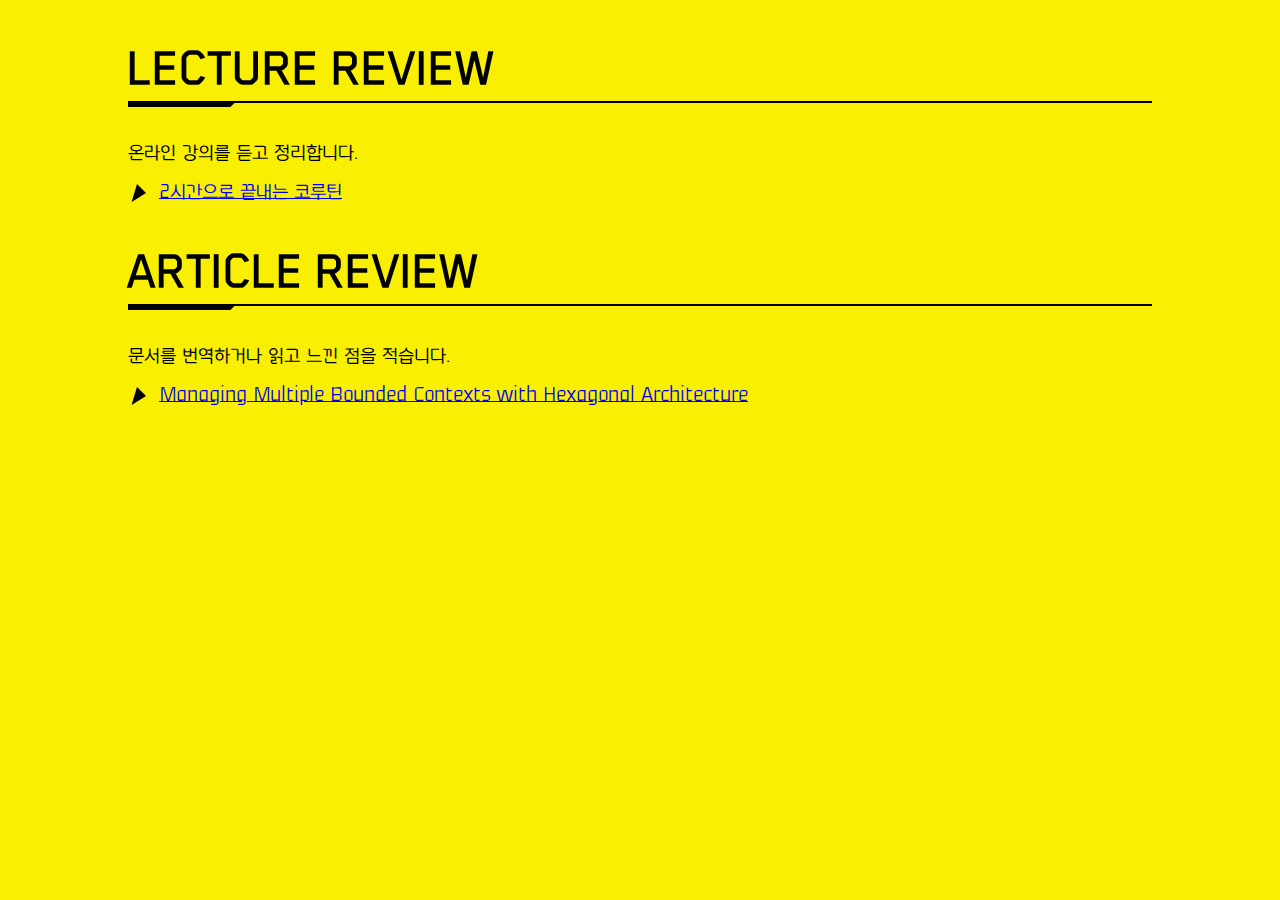
<file: index.html>
<html>
<head>
    <title>ROUTING</title>
    <link rel="stylesheet" href="cyberpunk.css">
</head>
<body style="margin-left: 10%; margin-right: 10%;">

<h1 class="cyber-h">LECTURE REVIEW</h1>
<p class="cyberpunk-font-hangul">온라인 강의를 듣고 정리합니다.</p>
<ul class="cyber-ul">
    <li>
        <a class="cyberpunk-font-hangul" href="./review/coroutine-in-2-hour.html">2시간으로 끝내는 코루틴</a>
    </li>
</ul>

<h1 class="cyber-h">ARTICLE REVIEW</h1>
<p class="cyberpunk-font-hangul">문서를 번역하거나 읽고 느낀 점을 적습니다.</p>
<ul class="cyber-ul">
    <li>
        <a class="cyberpunk-font-hangul" href="./review/bounded-contexts-with-hexagonal-architecture.txt">Managing Multiple Bounded Contexts with Hexagonal Architecture</a>
    </li>
</ul>
</body>
</html>
</file>
<file: cyberpunk.css>
/* 
 * cyberpunk-css by alddesign: https://github.com/alddesign/cyberpunk-css 
 * v1.0.0-alpha.3
 * 
 * Free to use - do whatever the fck you want... 
 */

/*#region fonts*/
@font-face 
{
    font-family:BlenderProBook;
    font-style:normal;
    font-weight:400;
    src:url(fonts/BlenderProBook.woff2) format("woff2");
}

@font-face 
{
    font-family: Oxanium;
    font-style: normal;
    font-weight: 400;
    src: url(fonts/Oxanium.woff2) format('woff2');
}

@font-face 
{
    font-family: Cyberpunk;
    src: url(fonts/Cyberpunk.otf) format('opentype');
}

@font-face {
    font-family: youandi;
    font-style: normal;
    font-weight: 400;
    src: url(fonts/fontYouandiModernTR.ttf) format('truetype');
}
/*#endregion*/

/*#region top level elements*/
:root 
{
    --root-font-size: 18px;

    --yellow: #f8ef02;
    --cyan: #00ffd2;
    --red: #ff003c;
    --blue: #136377;
    --green: #446d44;
    --purple: purple;
    --black: #000;
    --white: #fff;
    --dark: #333;

    --fg: var(--black);
    --bg: transparent;
    --ac: var(--black);

    --yellow-cyberpunk-font: #feef00;
    --cyan-cyberpunk-font1:#46dffb;
    --cyan-cyberpunk-font2:#45aefb;

    --banner-color1: var(--purple); 
    --banner-color2: var(--red);
    --banner-color3: var(--yellow); 
    --banner-color4: var(--cyan); 
    --banner-gradient-stop: 405px;

    --input-padding-top: 0px;
    --input-padding-bot: 0.2rem;
    --input-padding-left: 1rem;
    --input-padding-right: 2rem;
    --input-font-size: 1.2rem;
    --input-width: 240px;

    --checkbox-size: 28px;
    --checkbox-inner-size: 16px;

    --radio-size: 28px;
    --radio-inner-size: 16px;
}

html
{
    font-size: var(--root-font-size);
    font-family: "BlenderProBook";
    padding: 0;
    margin: 0;
}

body
{
    background-color: var(--yellow);
    padding: 0;
    margin: 0;
}

/*#endregion*/

/*#region cyberpunk font*/
.oxanium-font
{
    font-family: Oxanium !important;
}

.cyberpunk-font,
.cyberpunk-font *,
.cyberpunk-font-og,
.cyberpunk-font-og *
{
    font-family: Cyberpunk !important;
    text-transform: uppercase !important;
    letter-spacing: -.25em;
}

.cyberpunk-font-og,
.cyberpunk-font-og *
{
    text-shadow: var(--cyan-cyberpunk-font1) 1px 1px, var(--cyan-cyberpunk-font2) 2px 2px;
    color: var(--yellow-cyberpunk-font);
}

.cyberpunk-font .c,
.cyberpunk-font-og .c
{
    font-style: normal;
    font-size: 2em;
    position: relative;
    top: -.2em;
}

.cyberpunk-font .p,
.cyberpunk-font-og .p
{
    font-style: normal;
    font-size: 2em;
    letter-spacing: -.45em;
    position: relative;
    bottom: -.25em;
    left: -.15em;
}

.cyberpunk-font-hangul
{
    font-family: youandi;
}

.cyber-att
{
    color: var(--red);
    font-size: 1.2rem;
    font-weight: bold;
    border: 3px solid var(--red);
    text-shadow: 0 0 4px var(--red);
    padding: 6px;
}

.cyber-att-2
{
    background-color: var(--red);
    color: var(--yellow);
    text-shadow: 0 0 6px var(--yellow);
    font-size: 1.2rem;
    font-weight: bold;
    border: 3px solid var(--red);
    padding: 6px;
}

/*#endregion*/

/*#region colors*/
.fg-yellow { --fg: var(--yellow); color: var(--yellow) !important; }
.bg-yellow { --bg: var(--yellow); background-color: var(--yellow); }
.ac-yellow { --ac: var(--yellow); }

.fg-cyan { --fg: var(--cyan); color: var(--cyan) !important; }
.bg-cyan { --bg: var(--cyan); background-color: var(--cyan); }
.ac-cyan { --ac: var(--cyan); }

.fg-red { --fg: var(--red); color: var(--red) !important; }
.bg-red { --bg: var(--red); background-color: var(--red); }
.ac-red { --ac: var(--red); }

.fg-blue { --fg: var(--blue); color: var(--blue) !important; }
.bg-blue { --bg: var(--blue); background-color: var(--blue); }
.ac-blue { --ac: var(--blue); }

.fg-green { --fg: var(--green); color: var(--green) !important; }
.bg-green { --bg: var(--green); background-color: var(--green); }
.ac-green { --ac: var(--green); }

.fg-purple { --fg: var(--purple); color: var(--purple) !important; }
.bg-purple { --bg: var(--purple); background-color: var(--purple); }
.ac-purple { --ac: var(--purple); }

.fg-black { --fg: var(--black); color: var(--black) !important; }
.bg-black { --bg: var(--black); background-color: var(--black); }
.ac-black { --ac: var(--black); }

.fg-white { --fg: var(--white); color: var(--white) !important; }
.bg-white { --bg: var(--white); background-color: var(--white); }
.ac-white { --ac: var(--white); }

.fg-dark { --fg: var(--dark); color: var(--dark) !important; }
.bg-dark { --bg: var(--dark); background-color: var(--dark); }
.ac-dark { --ac: var(--dark); }
/*#endregion*/

/*#region razor*/
.cyber-razor-top
{
    margin-top: 30px;
    position: relative;
}

.cyber-razor-bottom
{
    margin-bottom: 30px;
    position: relative;
}

.cyber-razor-top:before
{
    content: " ";
    background-color: var(--bg);
    -webkit-mask-image: url('data:image/svg+xml;utf8,<svg xmlns="http://www.w3.org/2000/svg" width="1920px" height="40px"><path d="M1827.156,15.021 L1827.129,14.994 L1833.785,14.994 L1833.759,15.021 L1827.156,15.021 ZM1824.965,24.036 L1835.969,24.036 L1830.461,18.558 L1833.759,15.021 L1920.000,15.021 L1920.000,39.075 L0.001,39.075 L0.001,15.013 L271.884,15.013 L279.537,6.930 L292.458,6.930 L308.426,24.036 L308.449,24.013 L308.467,24.036 L317.638,15.021 L463.241,15.021 L466.539,18.558 L461.031,24.036 L472.035,24.036 L466.539,18.558 L469.844,15.021 L551.557,15.021 L556.251,10.578 L565.497,1.358 L571.663,7.066 L602.910,7.055 L607.919,7.055 L620.578,19.983 L654.209,19.983 L661.448,12.957 L735.709,12.995 L741.480,18.554 L750.129,9.930 L753.020,12.995 L918.181,12.957 L930.942,0.066 L954.993,24.036 L955.000,24.024 L955.012,24.036 L964.064,15.013 L967.906,15.013 L970.005,17.106 L966.670,20.419 L973.326,20.419 L970.005,17.106 L972.067,15.055 L1050.000,15.023 L1050.000,15.013 L1064.030,15.017 L1072.000,15.013 L1072.000,15.019 L1225.933,15.055 L1227.994,17.106 L1224.674,20.419 L1231.331,20.419 L1227.994,17.106 L1230.094,15.013 L1233.936,15.013 L1242.989,24.036 L1243.000,24.024 L1243.007,24.036 L1267.058,0.066 L1279.819,12.957 L1368.980,12.995 L1371.871,9.930 L1380.520,18.554 L1386.290,13.057 L1635.552,13.019 L1642.790,19.983 L1676.422,19.983 L1689.080,6.992 L1725.337,7.003 L1731.502,1.358 L1740.749,10.578 L1745.443,15.021 L1827.156,15.021 L1830.461,18.558 L1824.965,24.036 ZM341.624,18.857 L339.889,18.857 L339.889,24.036 L341.624,24.036 L341.624,18.857 ZM344.248,18.857 L342.518,18.857 L342.518,24.036 L344.248,24.036 L344.248,18.857 ZM356.370,18.857 L354.640,18.857 L354.640,24.036 L356.370,24.036 L356.370,18.857 ZM377.168,18.857 L371.973,18.857 L371.973,24.036 L377.168,24.036 L377.168,18.857 ZM584.675,12.348 L582.941,12.348 L582.941,14.073 L584.675,14.073 L584.675,12.348 ZM591.316,12.348 L589.582,12.348 L589.582,17.526 L591.316,17.526 L591.316,12.348 ZM604.751,12.348 L603.017,12.348 L603.017,14.073 L604.751,14.073 L604.751,12.348 ZM604.751,15.802 L603.017,15.802 L603.017,17.526 L604.751,17.526 L604.751,15.802 ZM1693.983,12.348 L1692.249,12.348 L1692.249,14.073 L1693.983,14.073 L1693.983,12.348 ZM1693.983,15.802 L1692.249,15.802 L1692.249,17.526 L1693.983,17.526 L1693.983,15.802 ZM1707.418,12.348 L1705.683,12.348 L1705.683,17.526 L1707.418,17.526 L1707.418,12.348 ZM1714.059,12.348 L1712.324,12.348 L1712.324,14.073 L1714.059,14.073 L1714.059,12.348 ZM463.214,14.994 L469.871,14.994 L469.844,15.021 L463.241,15.021 L463.214,14.994 ZM754.222,5.976 L750.129,9.930 L746.025,5.976 L754.222,5.976 ZM1375.975,5.976 L1371.871,9.930 L1367.778,5.976 L1375.975,5.976 Z"/></svg>');
    -webkit-mask-repeat: repeat-x;
    -webkit-mask-position: top;
    mask-image: url('data:image/svg+xml;utf8,<svg xmlns="http://www.w3.org/2000/svg" width="1920px" height="40px"><path d="M1827.156,15.021 L1827.129,14.994 L1833.785,14.994 L1833.759,15.021 L1827.156,15.021 ZM1824.965,24.036 L1835.969,24.036 L1830.461,18.558 L1833.759,15.021 L1920.000,15.021 L1920.000,39.075 L0.001,39.075 L0.001,15.013 L271.884,15.013 L279.537,6.930 L292.458,6.930 L308.426,24.036 L308.449,24.013 L308.467,24.036 L317.638,15.021 L463.241,15.021 L466.539,18.558 L461.031,24.036 L472.035,24.036 L466.539,18.558 L469.844,15.021 L551.557,15.021 L556.251,10.578 L565.497,1.358 L571.663,7.066 L602.910,7.055 L607.919,7.055 L620.578,19.983 L654.209,19.983 L661.448,12.957 L735.709,12.995 L741.480,18.554 L750.129,9.930 L753.020,12.995 L918.181,12.957 L930.942,0.066 L954.993,24.036 L955.000,24.024 L955.012,24.036 L964.064,15.013 L967.906,15.013 L970.005,17.106 L966.670,20.419 L973.326,20.419 L970.005,17.106 L972.067,15.055 L1050.000,15.023 L1050.000,15.013 L1064.030,15.017 L1072.000,15.013 L1072.000,15.019 L1225.933,15.055 L1227.994,17.106 L1224.674,20.419 L1231.331,20.419 L1227.994,17.106 L1230.094,15.013 L1233.936,15.013 L1242.989,24.036 L1243.000,24.024 L1243.007,24.036 L1267.058,0.066 L1279.819,12.957 L1368.980,12.995 L1371.871,9.930 L1380.520,18.554 L1386.290,13.057 L1635.552,13.019 L1642.790,19.983 L1676.422,19.983 L1689.080,6.992 L1725.337,7.003 L1731.502,1.358 L1740.749,10.578 L1745.443,15.021 L1827.156,15.021 L1830.461,18.558 L1824.965,24.036 ZM341.624,18.857 L339.889,18.857 L339.889,24.036 L341.624,24.036 L341.624,18.857 ZM344.248,18.857 L342.518,18.857 L342.518,24.036 L344.248,24.036 L344.248,18.857 ZM356.370,18.857 L354.640,18.857 L354.640,24.036 L356.370,24.036 L356.370,18.857 ZM377.168,18.857 L371.973,18.857 L371.973,24.036 L377.168,24.036 L377.168,18.857 ZM584.675,12.348 L582.941,12.348 L582.941,14.073 L584.675,14.073 L584.675,12.348 ZM591.316,12.348 L589.582,12.348 L589.582,17.526 L591.316,17.526 L591.316,12.348 ZM604.751,12.348 L603.017,12.348 L603.017,14.073 L604.751,14.073 L604.751,12.348 ZM604.751,15.802 L603.017,15.802 L603.017,17.526 L604.751,17.526 L604.751,15.802 ZM1693.983,12.348 L1692.249,12.348 L1692.249,14.073 L1693.983,14.073 L1693.983,12.348 ZM1693.983,15.802 L1692.249,15.802 L1692.249,17.526 L1693.983,17.526 L1693.983,15.802 ZM1707.418,12.348 L1705.683,12.348 L1705.683,17.526 L1707.418,17.526 L1707.418,12.348 ZM1714.059,12.348 L1712.324,12.348 L1712.324,14.073 L1714.059,14.073 L1714.059,12.348 ZM463.214,14.994 L469.871,14.994 L469.844,15.021 L463.241,15.021 L463.214,14.994 ZM754.222,5.976 L750.129,9.930 L746.025,5.976 L754.222,5.976 ZM1375.975,5.976 L1371.871,9.930 L1367.778,5.976 L1375.975,5.976 Z"/></svg>');
    mask-repeat: repeat-x;
    mask-position: top;
    position: absolute;
    left: 0;
    top: -30px;
    width: 100%;
    height: 30px;
    z-index: 1;
}

.cyber-razor-bottom:after
{
    content: " ";
    background-color: var(--bg);
    -webkit-mask-image: url('data:image/svg+xml;utf8,<svg xmlns="http://www.w3.org/2000/svg" width="1920px" height="39px"><path d="M1877.759,23.791 L1874.461,20.504 L1879.969,15.027 L1868.965,15.027 L1874.461,20.504 L1871.156,23.791 L1789.442,23.791 L1784.749,28.484 L1775.502,37.704 L1769.337,31.559 L1738.089,31.695 L1733.080,31.695 L1720.422,19.079 L1686.790,19.079 L1679.552,26.293 L1386.290,26.255 L1380.520,20.508 L1371.871,29.132 L1368.980,26.255 L1203.819,26.293 L1191.058,38.996 L1167.007,15.027 L1167.000,15.038 L1166.989,15.027 L1157.936,24.049 L1154.094,24.049 L1151.994,21.956 L1155.330,18.643 L1148.674,18.643 L1151.994,21.956 L1149.933,24.007 L1072.000,24.040 L1072.000,24.049 L1061.000,24.044 L1050.000,24.049 L1050.000,24.040 L972.067,24.007 L970.005,21.956 L973.326,18.643 L966.670,18.643 L970.005,21.956 L967.906,24.049 L964.064,24.049 L955.012,15.027 L955.000,15.038 L954.993,15.027 L930.942,38.996 L918.181,26.293 L818.020,26.255 L815.129,29.132 L806.480,20.508 L800.710,26.255 L661.448,26.293 L654.209,19.079 L620.578,19.079 L607.919,31.695 L602.910,31.695 L571.663,31.559 L565.497,37.704 L556.251,28.484 L551.557,23.791 L469.844,23.791 L466.539,20.504 L472.035,15.027 L461.031,15.027 L466.539,20.504 L463.241,23.791 L204.638,23.791 L195.467,15.027 L195.449,15.049 L195.426,15.027 L179.458,31.695 L166.537,31.695 L158.884,24.049 L0.001,24.049 L0.001,-0.012 L1919.998,-0.012 L1919.998,24.049 L1877.759,23.791 ZM228.624,15.027 L226.889,15.027 L226.889,20.205 L228.624,20.205 L228.624,15.027 ZM231.248,15.027 L229.518,15.027 L229.518,20.205 L231.248,20.205 L231.248,15.027 ZM243.370,15.027 L241.640,15.027 L241.640,20.205 L243.370,20.205 L243.370,15.027 ZM264.168,15.027 L258.973,15.027 L258.973,20.205 L264.168,20.205 L264.168,15.027 ZM584.675,24.989 L582.941,24.989 L582.941,26.714 L584.675,26.714 L584.675,24.989 ZM591.316,21.536 L589.582,21.536 L589.582,26.714 L591.316,26.714 L591.316,21.536 ZM604.751,21.536 L603.017,21.536 L603.017,23.260 L604.751,23.260 L604.751,21.536 ZM604.751,24.989 L603.017,24.989 L603.017,26.714 L604.751,26.714 L604.751,24.989 ZM1737.983,21.536 L1736.249,21.536 L1736.249,23.260 L1737.983,23.260 L1737.983,21.536 ZM1737.983,24.989 L1736.249,24.989 L1736.249,26.714 L1737.983,26.714 L1737.983,24.989 ZM1751.418,21.536 L1749.683,21.536 L1749.683,26.714 L1751.418,26.714 L1751.418,21.536 ZM1758.059,24.989 L1756.324,24.989 L1756.324,26.714 L1758.059,26.714 L1758.059,24.989 ZM1877.785,23.818 L1871.129,23.818 L1871.156,23.791 L1877.759,23.791 L1877.785,23.818 ZM1367.778,33.211 L1371.871,29.132 L1375.975,33.211 L1367.778,33.211 ZM469.871,23.818 L463.214,23.818 L463.241,23.791 L469.844,23.791 L469.871,23.818 Z"/></svg>');
    -webkit-mask-repeat: repeat-x;
    -webkit-mask-position: bottom;
    mask-image: url('data:image/svg+xml;utf8,<svg xmlns="http://www.w3.org/2000/svg" width="1920px" height="39px"><path d="M1877.759,23.791 L1874.461,20.504 L1879.969,15.027 L1868.965,15.027 L1874.461,20.504 L1871.156,23.791 L1789.442,23.791 L1784.749,28.484 L1775.502,37.704 L1769.337,31.559 L1738.089,31.695 L1733.080,31.695 L1720.422,19.079 L1686.790,19.079 L1679.552,26.293 L1386.290,26.255 L1380.520,20.508 L1371.871,29.132 L1368.980,26.255 L1203.819,26.293 L1191.058,38.996 L1167.007,15.027 L1167.000,15.038 L1166.989,15.027 L1157.936,24.049 L1154.094,24.049 L1151.994,21.956 L1155.330,18.643 L1148.674,18.643 L1151.994,21.956 L1149.933,24.007 L1072.000,24.040 L1072.000,24.049 L1061.000,24.044 L1050.000,24.049 L1050.000,24.040 L972.067,24.007 L970.005,21.956 L973.326,18.643 L966.670,18.643 L970.005,21.956 L967.906,24.049 L964.064,24.049 L955.012,15.027 L955.000,15.038 L954.993,15.027 L930.942,38.996 L918.181,26.293 L818.020,26.255 L815.129,29.132 L806.480,20.508 L800.710,26.255 L661.448,26.293 L654.209,19.079 L620.578,19.079 L607.919,31.695 L602.910,31.695 L571.663,31.559 L565.497,37.704 L556.251,28.484 L551.557,23.791 L469.844,23.791 L466.539,20.504 L472.035,15.027 L461.031,15.027 L466.539,20.504 L463.241,23.791 L204.638,23.791 L195.467,15.027 L195.449,15.049 L195.426,15.027 L179.458,31.695 L166.537,31.695 L158.884,24.049 L0.001,24.049 L0.001,-0.012 L1919.998,-0.012 L1919.998,24.049 L1877.759,23.791 ZM228.624,15.027 L226.889,15.027 L226.889,20.205 L228.624,20.205 L228.624,15.027 ZM231.248,15.027 L229.518,15.027 L229.518,20.205 L231.248,20.205 L231.248,15.027 ZM243.370,15.027 L241.640,15.027 L241.640,20.205 L243.370,20.205 L243.370,15.027 ZM264.168,15.027 L258.973,15.027 L258.973,20.205 L264.168,20.205 L264.168,15.027 ZM584.675,24.989 L582.941,24.989 L582.941,26.714 L584.675,26.714 L584.675,24.989 ZM591.316,21.536 L589.582,21.536 L589.582,26.714 L591.316,26.714 L591.316,21.536 ZM604.751,21.536 L603.017,21.536 L603.017,23.260 L604.751,23.260 L604.751,21.536 ZM604.751,24.989 L603.017,24.989 L603.017,26.714 L604.751,26.714 L604.751,24.989 ZM1737.983,21.536 L1736.249,21.536 L1736.249,23.260 L1737.983,23.260 L1737.983,21.536 ZM1737.983,24.989 L1736.249,24.989 L1736.249,26.714 L1737.983,26.714 L1737.983,24.989 ZM1751.418,21.536 L1749.683,21.536 L1749.683,26.714 L1751.418,26.714 L1751.418,21.536 ZM1758.059,24.989 L1756.324,24.989 L1756.324,26.714 L1758.059,26.714 L1758.059,24.989 ZM1877.785,23.818 L1871.129,23.818 L1871.156,23.791 L1877.759,23.791 L1877.785,23.818 ZM1367.778,33.211 L1371.871,29.132 L1375.975,33.211 L1367.778,33.211 ZM469.871,23.818 L463.214,23.818 L463.241,23.791 L469.844,23.791 L469.871,23.818 Z"/></svg>');
    mask-repeat: repeat-x;
    mask-position: bottom;
    position: absolute;
    left: 0;
    bottom: -30px;
    width: 100%;
    height: 30px;
    z-index: 1;
}
/*#endregion*/

/*#region buttons*/
.cyber-button,
.cyber-button-small,
.cyber-button-big
{
    --button-border: 4px;
    --button-font-size: 1.4rem;
    --button-padding-v: 0.9rem;
    --button-padding-h: 2.5rem;

    --tag-font-size: 0.55rem;

    --button-cutout: 1.1rem;

    --button-shadow-primary: var(--cyan);
    --button-shadow-secondary: var(--yellow);
    --button-shimmy-distance: 5;

    --button-clip-1: polygon(0 2%, 100% 2%, 100% 95%, 95% 95%, 95% 90%, 85% 90%, 85% 95%, 8% 95%, 0 70%);
    --button-clip-2: polygon(0 78%, 100% 78%, 100% 100%, 95% 100%, 95% 90%, 85% 90%, 85% 100%, 8% 100%, 0 78%);
    --button-clip-3: polygon(0 44%, 100% 44%, 100% 54%, 95% 54%, 95% 54%, 85% 54%, 85% 54%, 8% 54%, 0 54%);
    --button-clip-4: polygon(0 0, 100% 0, 100% 0, 95% 0, 95% 0, 85% 0, 85% 0, 8% 0, 0 0);
    --button-clip-5: polygon(0 0, 100% 0, 100% 0, 95% 0, 95% 0, 85% 0, 85% 0, 8% 0, 0 0);
    --button-clip-6: polygon(0 40%, 100% 40%, 100% 85%, 95% 85%, 95% 85%, 85% 85%, 85% 85%, 8% 85%, 0 70%);
    --button-clip-7: polygon(0 63%, 100% 63%, 100% 80%, 95% 80%, 95% 80%, 85% 80%, 85% 80%, 8% 80%, 0 70%);

    --button-clip: polygon(0 0, 100% 0, 100% 100%, 95% 100%, 95% 90%, 80% 90%, 80% 100%, var(--button-cutout) 100%, 0 calc(100% - var(--button-cutout)));

    cursor: pointer;
    background: transparent !important;
    text-transform: uppercase;
    font-size: var(--button-font-size);
    font-weight: 700;
    letter-spacing: 2px;
    padding: var(--button-padding-v) var(--button-padding-h);
    outline: transparent;
    position: relative;
    border: 0;
    transition: background 0.2s;
}

/*Overriding*/
.cyber-button-small
{
    --button-padding-v: 0.6rem;
    --button-padding-h: 1.75rem;
    --button-font-size: 1.0rem;
    --button-cutout: 0.77rem;
}

.cyber-button-big
{
    --button-padding-v: 1.1rem;
    --button-padding-h: 3.0rem;
    --button-font-size: 1.75rem;
    --button-cutout: 1.44rem;
}

.cyber-button:hover,
.cyber-button-small:hover,
.cyber-button-big:hover
{
    filter: brightness(90%);
}

.cyber-button:after,
.cyber-button-small:after,
.cyber-button-big:after,
.cyber-button:before,
.cyber-button-small:before,
.cyber-button-big:before
{
    content: '';
    position: absolute;
    top: 0;
    left: 0;
    right: 0;
    bottom: 0;
    clip-path: var(--button-clip);
    z-index: -1;
}

.cyber-button:before,
.cyber-button-small:before,
.cyber-button-big:before
{
    background: var(--button-shadow-primary);
    transform: translate(var(--button-border), 0);
}

.cyber-button:after,
.cyber-button-small:after,
.cyber-button-big:after
{
    background-color: var(--bg);
}

.cyber-button .tag,
.cyber-button-small .tag,
.cyber-button-big .tag
{
    position: absolute;
    letter-spacing: 1px;
    bottom: -5%;
    right: 6%;
    font-weight: normal;
    color: #000;
    font-size: var(--tag-font-size);
}

.cyber-button-small .tag
{
    --tag-font-size: 0.44rem;
    bottom: -8%;
}

.cyber-button-big .tag
{
    --tag-font-size: 0.66rem;
    bottom: -5%;
}

.cyber-button .glitchtext,
.cyber-button-small .glitchtext,
.cyber-button-big .glitchtext
{
    position: absolute;
    top: 0;
    left: 0;
    right: 0;
    bottom: 0;
    background: var(--button-shadow-primary);
    text-shadow: 2px 2px var(--button-shadow-primary), -2px -2px var(--button-shadow-secondary);
    clip-path: var(--button-clip);
    animation: glitch 4s infinite;
    padding: var(--button-padding-v) var(--button-padding-h);
    display: none;
}

.cyber-button:hover .glitchtext,
.cyber-button-small:hover .glitchtext,
.cyber-button-big:hover .glitchtext
{
    display: block;
}

.cyber-button .glitchtext:before,
.cyber-button-small .glitchtext:before,
.cyber-button-big .glitchtext:before
{
    content: '';
    position: absolute;
    top: calc(var(--button-border) * 1);
    right: calc(var(--button-border) * 1);
    bottom: calc(var(--button-border) * 1);
    left: calc(var(--button-border) * 1);
    clip-path: var(--button-clip);
    background-color: var(--bg);
    z-index: -1;
}

@keyframes glitch 
{
    0% {
        clip-path: var(--button-clip-1);
    }
    2%, 8% {
        clip-path: var(--button-clip-2);
        transform: translate(calc(var(--button-shimmy-distance) * -1%), 0);
    }
    6% {
        clip-path: var(--button-clip-2);
        transform: translate(calc(var(--button-shimmy-distance) * 1%), 0);
    }
    9% {
        clip-path: var(--button-clip-2);
        transform: translate(0, 0);
    }
    10% {
        clip-path: var(--button-clip-3);
        transform: translate(calc(var(--button-shimmy-distance) * 1%), 0);
    }
    13% {
        clip-path: var(--button-clip-3);
        transform: translate(0, 0);
    }
    14%, 21% {
        clip-path: var(--button-clip-4);
        transform: translate(calc(var(--button-shimmy-distance) * 1%), 0);
    }
    25% {
        clip-path: var(--button-clip-5);
        transform: translate(calc(var(--button-shimmy-distance) * 1%), 0);
    }
    30% {
        clip-path: var(--button-clip-5);
        transform: translate(calc(var(--button-shimmy-distance) * -1%), 0);
    }
    35%, 45% {
        clip-path: var(--button-clip-6);
        transform: translate(calc(var(--button-shimmy-distance) * -1%));
    }
    40% {
        clip-path: var(--button-clip-6);
        transform: translate(calc(var(--button-shimmy-distance) * 1%));
    }
    50% {
        clip-path: var(--button-clip-6);
        transform: translate(0, 0);
    }
    55% {
        clip-path: var(--button-clip-7);
        transform: translate(calc(var(--button-shimmy-distance) * 1%), 0);
    }
    60% {
        clip-path: var(--button-clip-7);
        transform: translate(0, 0);
    }
    31%, 61%, 100% {
        clip-path: var(--button-clip-4);
    }
}
/*#endregion*/

/*#region glitches*/

/*description: good for images. Effect of a dying flickering screen. Sometimes bright, sometimes dark.*/
.cyber-glitch-0
{
    animation: cyber-glitch-0 5s linear infinite;
}


@keyframes cyber-glitch-0
{
    0% {filter: blur(0) brightness(100%) contrast(100%);}
    2% {filter: blur(.05rem) brightness(120%) contrast(120%);}
    4% {filter: blur(.10rem) brightness(150%) contrast(150%);}
    6% {filter: blur(.20rem) brightness(170%) contrast(170%);}
    8% {filter: blur(0) brightness(100%) contrast(100%);}
    10% {filter: blur(0) brightness(100%) contrast(100%);}
    60% {filter: blur(0) brightness(100%) contrast(100%);}
    62% {filter: blur(.05rem) brightness(60%) contrast(100%);}
    64% {filter: blur(.10rem) brightness(40%) contrast(100%);}
    66% {filter: blur(0) brightness(100%) contrast(100%);}
    68% {filter: blur(.05rem) brightness(60%) contrast(100%);}
    70% {filter: blur(.10rem) brightness(40%) contrast(100%);}
    72% {filter: blur(0) brightness(100%) contrast(100%);}
    100% {filter: blur(0) brightness(100%) contrast(100%);}
}


/*description: good for images. nevous little shake first, then distorting/breaking effect by rotating and inverting colors.*/
.cyber-glitch-1
{
    animation: cyber-glitch-1 5s linear infinite;
}

@keyframes cyber-glitch-1
{
    0% {transform: translate(0,0) skew(0deg); filter: invert(0);}
    1% {transform: translate(0,0) skew(-3deg); filter: invert(0);}
    2% {transform: translate(0,0) skew(3deg); filter: invert(0);}
    3% {transform: translate(0,0) skew(0deg); filter: invert(0);}
    60% {transform: translate(0,0) skew(0deg); filter: invert(0);}
    61% {transform: translate(0,0) skew(-3deg); filter: invert(0.2);}
    62% {transform: translate(0,0) skew(0deg); filter: invert(0.2);}
    63% {transform: translate(0,0) skew(3deg); filter: invert(0.8);}
    64% {transform: translate(0,0) skew(0deg); filter: invert(0.2);}
    65% {transform: translate(0,0) skew(0deg); filter: invert(0);}
}

/*description: good for text and containers with text. squeeze effect by removing top an bottom of the element, shake left to right, apply glitchy text-shadow, back to normal*/
.cyber-glitch-2
{
    animation: cyber-glitch-2 4s linear infinite;
}

@keyframes cyber-glitch-2 
{
    0% {clip-path: var(--og-clip-path); transform: translateX(0); text-shadow: none;}
    2% {clip-path: polygon(0 40%, 0 100%, 100% 100%, 100% 40%); transform: translateX(0); text-shadow: var(--cyan) 1px 1px, var(--yellow) -1px -1px;}
    4% {clip-path: polygon(0 40%, 0 100%, 100% 100%, 100% 40%); transform: translateX(-1rem); text-shadow: var(--cyan) 1px 1px, var(--yellow) -1px -1px;}
    6% {clip-path: polygon(0 40%, 0 100%, 100% 100%, 100% 40%); transform: translateX(1rem); text-shadow: var(--cyan) 1px 1px, var(--yellow) -1px -1px;}
    8% {clip-path: polygon(0 40%, 0 100%, 100% 100%, 100% 40%); transform: translateX(0); text-shadow: var(--cyan) 1px 1px, var(--yellow) -1px -1px;}
    12% {clip-path: polygon(0 10%, 0 40%, 100% 40%, 100% 10%); transform: translateX(0); text-shadow: var(--cyan) 1px 1px, var(--yellow) -1px -1px;}
    14% {clip-path: var(--og-clip-path); transform: translateX(0); text-shadow: none;}
    100% {clip-path: var(--og-clip-path); transform: translateX(0); text-shadow: none;}
}

/*description: good for text, especially underlines. Steady blinking*/
.cyber-glitch-3
{
    animation: cyber-glitch-3 1s linear infinite;
}

@keyframes cyber-glitch-3 
{
    0% {visibility: visible;}
    49% {visibility: visible;}
    50% {visibility: hidden;}
    100% {visibility: hidden;}
}

/*description: good for text, especially underlines. Blinking with different pauses in between.*/
.cyber-glitch-4
{
    animation: cyber-glitch-4 5s linear infinite;
}

@keyframes cyber-glitch-4 
{
    0% {visibility: visible;}
    1% {visibility: hidden;}
    2% {visibility: hidden;}
    3% {visibility: visible;}

    20% {visibility: visible;}
    21% {visibility: hidden;}
    24% {visibility: hidden;}
    25% {visibility: visible;}

    40% {visibility: visible;}
    41% {visibility: hidden;}
    42% {visibility: hidden;}
    43% {visibility: visible;}

    44% {visibility: visible;}
    45% {visibility: hidden;}
    46% {visibility: hidden;}
    47% {visibility: visible;}

    60% {visibility: visible;}
    61% {visibility: hidden;}
    64% {visibility: hidden;}
    65% {visibility: visible;}

    70% {visibility: visible;}
    71% {visibility: hidden;}
    72% {visibility: hidden;}
    73% {visibility: visible;}
    
    100% {visibility: visible;}
}
/*#endregion*/

/*#region tiles*/
.cyber-tile,
.cyber-tile-small,
.cyber-tile-big
{
    --tile-width: 360px;
    --tile-padding: 4px;
    --tile-edges: 20px;
    --label-margins: calc(var(--tile-edges) - var(--tile-padding));
    --og-clip-path: polygon(0 0, 0 calc(100% - var(--tile-edges)), var(--tile-edges) 100%, 100% 100%, 100% var(--tile-edges), calc(100% - var(--tile-edges)) 0);
    width: var(--tile-width);
    min-height: 60px;
    clip-path: var(--og-clip-path);
    padding: var(--tile-padding);
    padding-bottom: var(--tile-edges);
}

.cyber-tile img,
.cyber-tile-small img,
.cyber-tile-big img
{
    width: 100%;
    height: auto;
    clip-path: polygon(0 0, 0 100%, 100% 100%, 100% var(--tile-edges), calc(100% - var(--tile-edges)) 0);
}

.cyber-tile label,
.cyber-tile-small label,
.cyber-tile-big label
{
    display: block;
    margin: var(--label-margins) var(--label-margins) 0 var(--label-margins);
}

.cyber-tile img ~ label ,
.cyber-tile-small img ~ label,
.cyber-tile-big img ~ label
{
    margin-top: 0;
}

/*Overriding the values*/
.cyber-tile-small
{
    --tile-width: 240px;
    --tile-edges: 14px;
}

/*Overriding the values*/
.cyber-tile-big
{
    --tile-width: 480px;
    --tile-edges: 26px;
}

/*#endregion*/

/*#region code*/
.code,
code,
.code-block
{
    background-color: var(--dark);
    color: var(--cyan);
    padding: .3rem .4rem .2rem .4rem;
    font-family: Oxanium !important;
    font-size: .75rem;
}

.code-block
{
    clip-path: polygon(0 0, 0 100%, calc(100% - 20px) 100%, 100% calc(100% - 20px), 100% 0);
    display: block;
    padding: .5rem .6rem .4rem .6rem;
}
.code-block::before
{
    content: attr(data-title);
    display: block;
    color: var(--yellow);
    text-shadow: var(--cyan) 1px 1px;
}
/*#endregion*/

/*#region tables*/
table.cyber-table
{
    padding: 0 !important;
    border: none !important;
    display: inline-block;
    border-collapse: collapse;
}

table.cyber-table th,
table.cyber-table td
{
    border: 1px solid;
    padding: .2rem .5rem;
}

table.cyber-table thead th
{
    border-bottom-width: 2px ;
}

table.cyber-table::before,
table.cyber-table::after
{
    content: ' ';
    width: 100%;
    display: block;
    background-color: var(--ac);
    position: relative;
    height: 6px;
}

table.cyber-table::before,
table.cyber-table.cyber-style-0::before
{
    clip-path: polygon(0 100%, 100% 100%, 100% 0, 80% 0, calc(80% - 6px) 100%, 30% 100%, calc(30% - 6px) 0, 6px 0);
}

table.cyber-table::after,
table.cyber-table.cyber-style-0::after
{
    clip-path: polygon(60% 0, calc(60% + 6px) 100%, 100% 100%, 100% 0);
}

table.cyber-table.cyber-style-1::before
{
    clip-path: polygon(0 100%, 6px 0, 10% 0, 10% 100%, 80% 100%, 
                       calc(80% + 6px) 0, 95% 0, 95% 100%, calc(95% + 6px) 100%, calc(95% + 6px) 0, calc(95% + 2 * 6px) 0, calc(95% + 2 * 6px) 100%,
                       calc(95% + 3 * 6px) 100%, calc(95% + 3 * 6px) 0, 100%  0, 100% 100%);
}

table.cyber-table.cyber-style-1::after
{
    clip-path: polygon(100% 0, 100% 100%, calc(100% - 6px) 100%, calc(100% - 6px) 0,
                       calc(100% - 2 * 6px) 0, calc(100% - 2 * 6px) 100%, 90% 100%, 90% 0, 75% 0, 75% 100%, 60% 100%, calc(60% - 6px) 0);
}

table.cyber-table.cyber-style-2::before
{
 
    clip-path: polygon(0 100%, 6px 0, calc(2 * 6px) 100%, calc(3 * 6px) 0, calc(4 * 6px + 10%) 0,calc(4 * 6px + 10%) 50%,
                        35% 50%, 35% 100%, 70% 100%, 70% 50%, 80% 50%, 80% 100%);
}

table.cyber-table.cyber-style-2::after
{
 
    clip-path: polygon(0 0, 0 50%, 10% 50%, 10% 0, 30% 0, 30% 100%, 40% 100%, 40% 0,
                        70% 0, 70% 50%, 80% 50%, 80% 100%, 90% 100%, calc(100% - 6px) 100%, 100% 0);
}

/*#endregion*/

/*#region headings*/
.cyber-h
{
    display: block;
    width: 60%;
}

.cyber-h::after
{
    content: ' ';
    width: 100%;
    height: 6px;
    display: block;
    background-color: var(--ac);
    clip-path: polygon(0 0, 0 100%, 10% 100%, calc(10% + 4px) 2px, 100% 2px, 100% 0);
}

h1.cyber-h
{
    font-size: 3.0rem;
    margin: 2.0rem 0;
    width: 100%;
}

h2.cyber-h
{
    font-size: 2.5rem;
    margin: 1.6rem 0;
    width: 90%;
}

h3.cyber-h
{
    font-size: 2rem;
    margin: 1.4rem 0;
    width: 80%;
}

h4.cyber-h
{
    font-size: 1.5rem;
    margin: 1.2rem 0;
    width: 70%;
}

h5.cyber-h
{
    font-size: 1.0rem;
    margin: 1.0rem 0;
    width: 60%;
}

h6.cyber-h
{
    font-size: 1.0rem;
    margin: 1.0rem 0;
    font-weight: 400;
    width: 60%;
}
/*#endregion*/

/*#region banners*/
.cyber-banner,
.cyber-banner-short
{
    width: 100%;
    height: 50px;
    background-repeat: no-repeat;
    font-size: 1.5rem;
    font-weight: 700;
    text-align: center;
    line-height: 50px;
    overflow: hidden;
    clip-path: polygon(0 0, 0 100%, calc(100% - 20px) 100%, 100% calc(100% - 20px), 100% 0);
    
    /*default: --purple --red --yellow --cyan*/
    background: linear-gradient(90deg, var(--banner-color1), var(--banner-color2), var(--banner-color3), var(--banner-color4) var(--banner-gradient-stop));
}

.cyber-banner-short
{
    --banner-gradient-stop: 220px;
}

.cyber-banner.bg-yellow,
.cyber-banner-short.bg-yellow
{
    --banner-color1: var(--cyan);
    --banner-color2: var(--purple);
    --banner-color3: var(--red);
    --banner-color4: var(--yellow);
}

.cyber-banner.bg-purple,
.cyber-banner-short.bg-purple
{
    --banner-color1: var(--red);
    --banner-color2: var(--yellow);
    --banner-color3: var(--cyan);
    --banner-color4: var(--purple);
}

.cyber-banner.bg-red,
.cyber-banner-short.bg-red
{
    --banner-color1: var(--yellow);
    --banner-color2: var(--cyan);
    --banner-color3: var(--purple);
    --banner-color4: var(--red);
}


.cyber-banner::before,
.cyber-banner-short::before
{
    content: " ";
    height: inherit;
    display: block;
    float: left;
    background-position: top left;
    background-repeat: no-repeat;
    background-size: cover;
}

/*
Note: Inline svg shit doesnt work sometimes. Make sure to optimize it with https://jakearchibald.github.io/svgomg/ (import and download)
*/
.cyber-banner::before
{
    width: 405px;
    background-image: url('data:image/svg+xml;utf8,<svg xmlns="http://www.w3.org/2000/svg" width="405" height="50"><path d="M0 0v50h20L45 0zM47 0 22 50h28L75 0zM79 0 54 50h26l25-50zM111 0 86 50h24l25-50zM143 0l-25 50h22l25-50zM175 0l-25 50h20l25-50zM207 0l-25 50h18l25-50zM239 0l-25 50h16l25-50zM271 0l-25 50h14l25-50zM303 0l-25 50h12l25-50zM335 0l-25 50h10l25-50zM367 0l-25 50h8l25-50zM399 0l-25 50h6l25-50z"/></svg>');
}

.cyber-banner-short::before
{
    width: 220px;
    background-image: url('data:image/svg+xml;utf8,<svg xmlns="http://www.w3.org/2000/svg" width="220" height="50"><path d="m0 0-10 50h20L35 0zM37 0 12 50h18L55 0zM59 0 34 50h16L75 0zM81 0 56 50h14L95 0zM103 0 78 50h12l25-50zM125 0l-25 50h10l25-50zM147 0l-25 50h8l25-50zM169 0l-25 50h6l25-50zM191 0l-25 50h4l25-50zM213 0l-25 50h2l25-50z"/></svg>')
}
/*#endregion*/

/*#region inputs*/
.cyber-input,
.cyber-input-long,
.cyber-input-full,
.cyber-select,
.cyber-select-long,
.cyber-select-full
{
    font-size: var(--input-font-size);
}

.cyber-select,
.cyber-select-long,
.cyber-select-full
{
    background-color: transparent !important;
}

.cyber-input input,
.cyber-input-long input,
.cyber-input-full input,
.cyber-select select,
.cyber-select-long select,
.cyber-select-full select
{
    width: var(--input-width);
    color: inherit;
    font-family: inherit;
    font-size: inherit;
    background-color: transparent;
    padding: var(--input-padding-top) var(--input-padding-right) var(--input-padding-bot) var(--input-padding-left);
    border: none;
    text-decoration: none;
    outline: none;
}

.cyber-input-long input,
.cyber-select-long select
{
    --input-width: 320px;
}

.cyber-input-full input,
.cyber-select-full select
{
    --input-width: 100%;
}


.cyber-select select,
.cyber-select-long select,
.cyber-select-full select
{
    width: calc(var(--input-width) + var(--input-padding-left) + var(--input-padding-right));
    font-family: BlenderProBook;
    appearance: none;
    background-color: transparent;
    cursor: pointer;
}

.cyber-select select option,
.cyber-select-long select option,
.cyber-select-full select option
{
    font-family: "Courier New";
    font-size: .85rem;
}

.cyber-input::before,
.cyber-input-long::before,
.cyber-input-full::before,
.cyber-select::before,
.cyber-select-long::before,
.cyber-select-full::before
{
    content: 'X';
    color: transparent;
    position: absolute;
    display: block;
    width: var(--input-width);
    padding: var(--input-padding-top) var(--input-padding-right) var(--input-padding-bot) var(--input-padding-left);
    clip-path: polygon(0 calc(100% - 10px), 10px 100%, 100% 100%, 100% calc(100% - 8px), calc(100% - 20px) calc(100% - 8px), calc(100% - 20px - 8px) calc(100% - 2px), 11px calc(100% - 2px), 0 calc(100% - 13px));
    background-color: var(--ac);
}

.cyber-select::before,
.cyber-select-long::before,
.cyber-select-full::before
{ 
    clip-path: polygon(0 calc(100% - 12px), 0 100%, calc(100% - 30px) 100%, calc(100% - 30px) 110%, calc(100% - 20px) 110%, calc(100% - 20px) calc(100% - 8px), calc(100% - 30px) calc(100% - 18px), calc(100% - 10px) calc(100% - 18px), calc(100% - 20px) calc(100% - 8px), calc(100% - 20px) 110%, calc(100% - 30px) 110%, calc(100% - 30px) calc(100% - 2px), 10px calc(100% - 2px));
    z-index: -1;
}

.cyber-check,
.cyber-radio
{
    width: var(--checkbox-size);
    height: var(--checkbox-size);
    border: 2px solid var(--black);
    border-radius: 3px;
    -webkit-appearance: none;
    appearance: none;
    outline: none;
    vertical-align: middle;
    margin: 0;
    cursor: pointer;
}

.cyber-check::before,
.cyber-radio::before
{
    content: "";
    width: var(--checkbox-inner-size);
    height: var(--checkbox-inner-size);
    background-color: var(--ac);
    position: relative;
    top: calc((var(--checkbox-size) - var(--checkbox-inner-size)) / 2 - 2px);
    left: calc((var(--checkbox-size) - var(--checkbox-inner-size)) / 2 - 2px);
    display: block;
    -webkit-transform: scale(0);
    transform: scale(0);
    -webkit-transition: 120ms transform ease-in-out;
    transition: 120ms transform ease-in-out;

}

.cyber-check:checked:before,
.cyber-radio:checked:before
{
    -webkit-transform: scale(1);
    transform: scale(1);
}

.cyber-radio
{
    border-radius: 50%;
}

.cyber-radio::before
{
    border-radius: 50%;
}

label
{
    vertical-align: middle;
}

/*#endregion*/

/*#region lists*/
.cyber-ul,
.cyber-ul-1,
.cyber-ul-2
{
    list-style: none;
    margin: 0;
    padding: 0;
}

.cyber-ul li,
.cyber-ul-1 li,
.cyber-ul-2 li
{
    margin-bottom: .25rem;
}

.cyber-ul-1,
.cyber-ul-2
{
    padding-left: 1.5rem;
}


.cyber-ul li::before,
.cyber-ul-1 li::before,
.cyber-ul-2 li::before
{
    content: " ";
    width: 1rem;
    height: 1rem;
    -webkit-mask-image: url('data:image/svg+xml;utf8,<svg xmlns="http://www.w3.org/2000/svg" width="100" height="100"><path d="m50 0 50 50-80 50z"/></svg>');
    -webkit-mask-position: top left;
    -webkit-mask-repeat: no-repeat;
    -webkit-mask-size: 1rem 1rem;
    mask-image: url('data:image/svg+xml;utf8,<svg xmlns="http://www.w3.org/2000/svg" width="100" height="100"><path d="m50 0 50 50-80 50z"/></svg>');
    mask-position: top left;
    mask-repeat: no-repeat;
    mask-size: 1rem 1rem;
    background-color: var(--ac);
    display: inline-block;
    margin-right: .5rem;
    vertical-align: middle;
}

.cyber-ul-1 li::before
{
    -webkit-mask-image: url('data:image/svg+xml;utf8,<svg xmlns="http://www.w3.org/2000/svg" width="100" height="100"><path fill="none" stroke="black" stroke-width="10" d="m50 8 40 40-62 40z"/></svg>');
    mask-image: url('data:image/svg+xml;utf8,<svg xmlns="http://www.w3.org/2000/svg" width="100" height="100"><path fill="none" stroke="black" stroke-width="10" d="m50 8 40 40-62 40z"/></svg>');
}

.cyber-ul-2 li::before
{
    -webkit-mask-image: url('data:image/svg+xml;utf8,<svg xmlns="http://www.w3.org/2000/svg" width="100" height="100"><path fill="none" stroke="black" stroke-width="5" d="m50 4 44 44-70 46z"/></svg>');
    mask-image: url('data:image/svg+xml;utf8,<svg xmlns="http://www.w3.org/2000/svg" width="100" height="100"><path fill="none" stroke="black" stroke-width="5" d="m50 4 44 44-70 46z"/></svg>');
}
/*#endregion*/

/*#region a*/
.cyber-a
{
    color: var(--blue);
}
.cyber-a:hover
{
    text-shadow: var(--cyan) 0px 0px 1px;
}
/*#endregion*/

@media screen and (max-width: 768px)
{
    :root
    {
        --root-font-size: 14px;
    }

    .cyber-tile
    {
        max-width: 100%;
    }

    .cyber-tile-big
    {
        max-width: 100%;
    }
}
</file>
